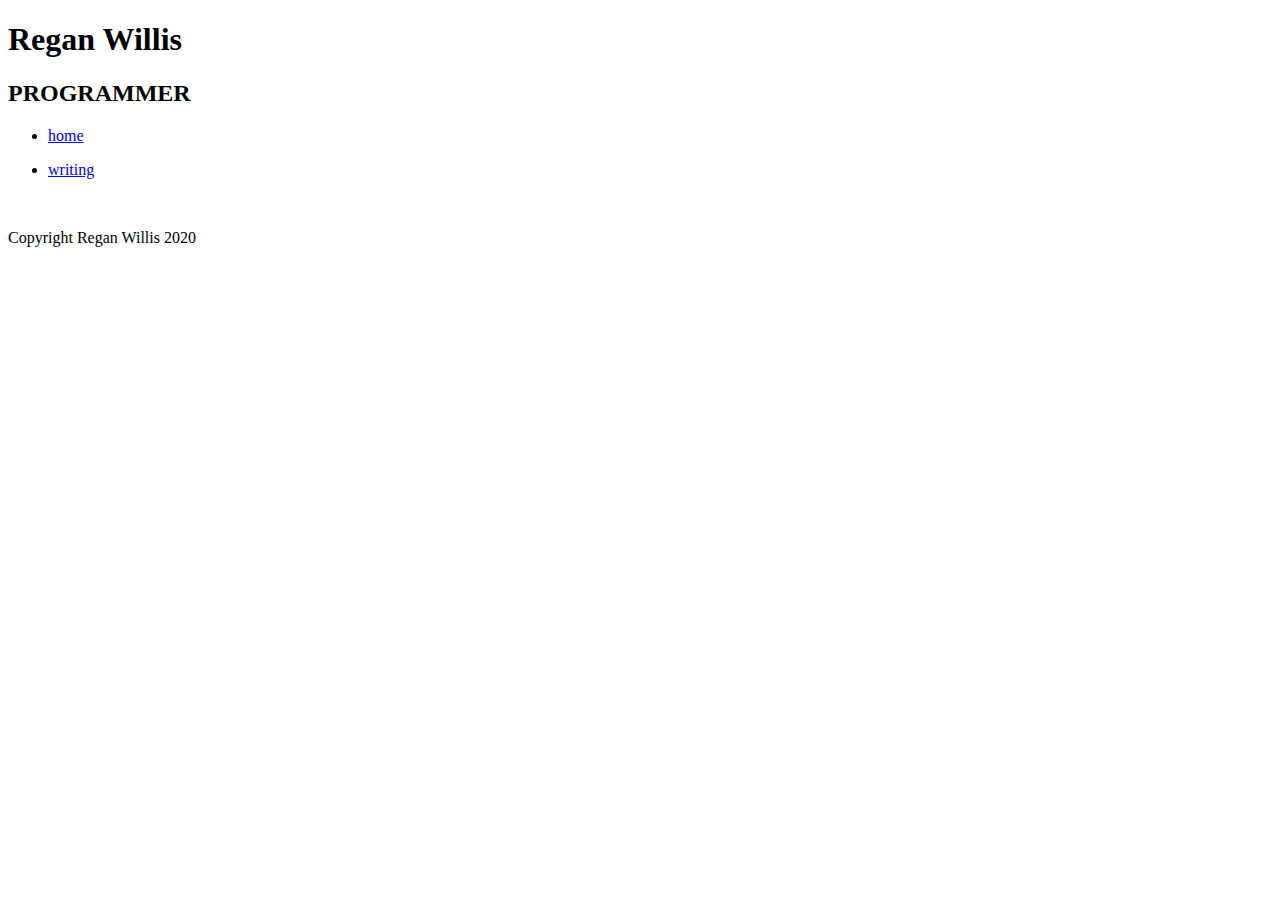
<file: about.html>
<!DOCTYPE html>
<html lang="en">
<head>
    <meta charset="UTF-8">
    <meta name="viewport" content="width=device-width, initial-scale=1.0">
    <meta http-equiv="X-UA-Compatible" content="ie=edge">
    <!--PAGE TITLE-->
    <title>Regan Willis</title>
    <!--LINK TO CSS DOC-->
    <link rel="stylesheet" type="text/css" href = 'https://s3.us-east-2.amazonaws.com/reganwillis-softwaredeveloper.com/style.css'/>
</head>
<body>
        <div class = 'header'>
            <h1>Regan Willis</h1>
            <h2>PROGRAMMER</h2>
            <nav>
                <ul><li><a href='index.html'>home</a></li></ul>
                <ul><li><a href='writing.html'>writing</a></li></ul>
            </nav>
        </div>
        <div class='content'>
            <br>
        </div>
        <div class = 'footer'>
            <p>Copyright Regan Willis 2020</p>
        </div>
</body>
</html>
</file>
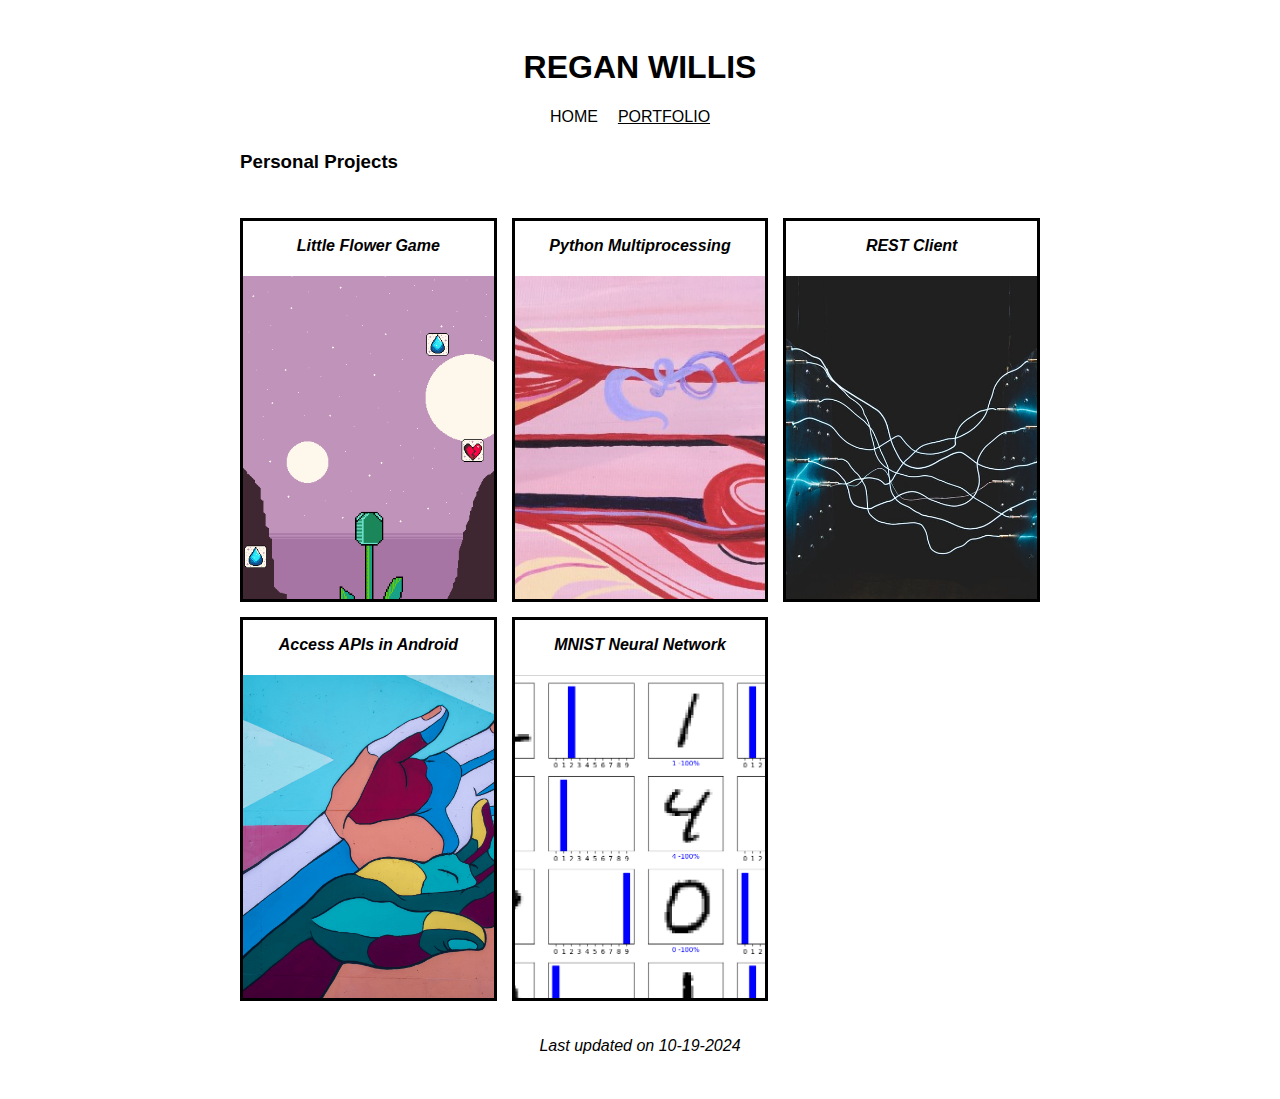
<file: portfolio.html>
<!DOCTYPE html>
<html lang="en">
<head>
    <meta charset="UTF-8">
    <meta name="viewport" content="width=device-width, initial-scale=1.0">
    <meta http-equiv="X-UA-Compatible" content="ie=edge">
    <!--PAGE TITLE-->
    <title>Regan Willis</title>
    <!--LINK TO CSS DOCS-->
    <link rel="stylesheet" type="text/css" href = 'style.css'/>
    <link rel="stylesheet" type="text/css" href = 'portfolio-style.css'/>

</head>
<body>
    <div class = 'header'>
        <h1>REGAN WILLIS</h1>
        <nav>
            <ul><li><a href='index.html'>HOME</a></li></ul>
            <ul id ='curr-page'><li><a href='#'>PORTFOLIO</a></li></ul>
        </nav>
    </div>
	<div class='content'>
		<h3>Personal Projects</h3>
	</div>
    <div class = 'portfolio-container'>
        <div class='portfolio-item'>
            <p>Little Flower Game</p>
            <img src='images/playing.png'>
            <a href="https://reganwillis.github.io/Little-Flower/"><span></span></a>
        </div>
        <div class='portfolio-item'>
            <p>Python Multiprocessing</p>
            <img src='images/multiprocessing-img.jpeg'>
            <a href="https://medium.com/@reganwillis/understanding-multiprocessing-with-python-b2a793be046b"><span></span></a>
        </div>
        <div class='portfolio-item'>
            <p>REST Client</p>
            <img src='images/communication.jpg'>
            <a href="https://s3.us-east-2.amazonaws.com/reganwillis-softwaredeveloper.com/RESTClient.html"><span></span></a>
        </div>
        <div class='portfolio-item'>
            <p>Access APIs in Android</p>
            <img src='images/tim-mossholder-unsplash.jpeg'>
            <a href="https://medium.com/@reganwillis/android-development-querying-an-api-with-java-997384a1e787"><span></span></a>
        </div>
        <div class='portfolio-item'>
            <p>MNIST Neural Network</p>
            <img src='images/MNIST-Neural-Network.png'>
            <a href="https://github.com/reganwillis/MNIST-Neural-Network"><span></span></a>
        </div>
    </div>
    <div class = 'footer'>
        <p>Last updated on 10-19-2024</p>
    </div>
</body>
</html>
</file>
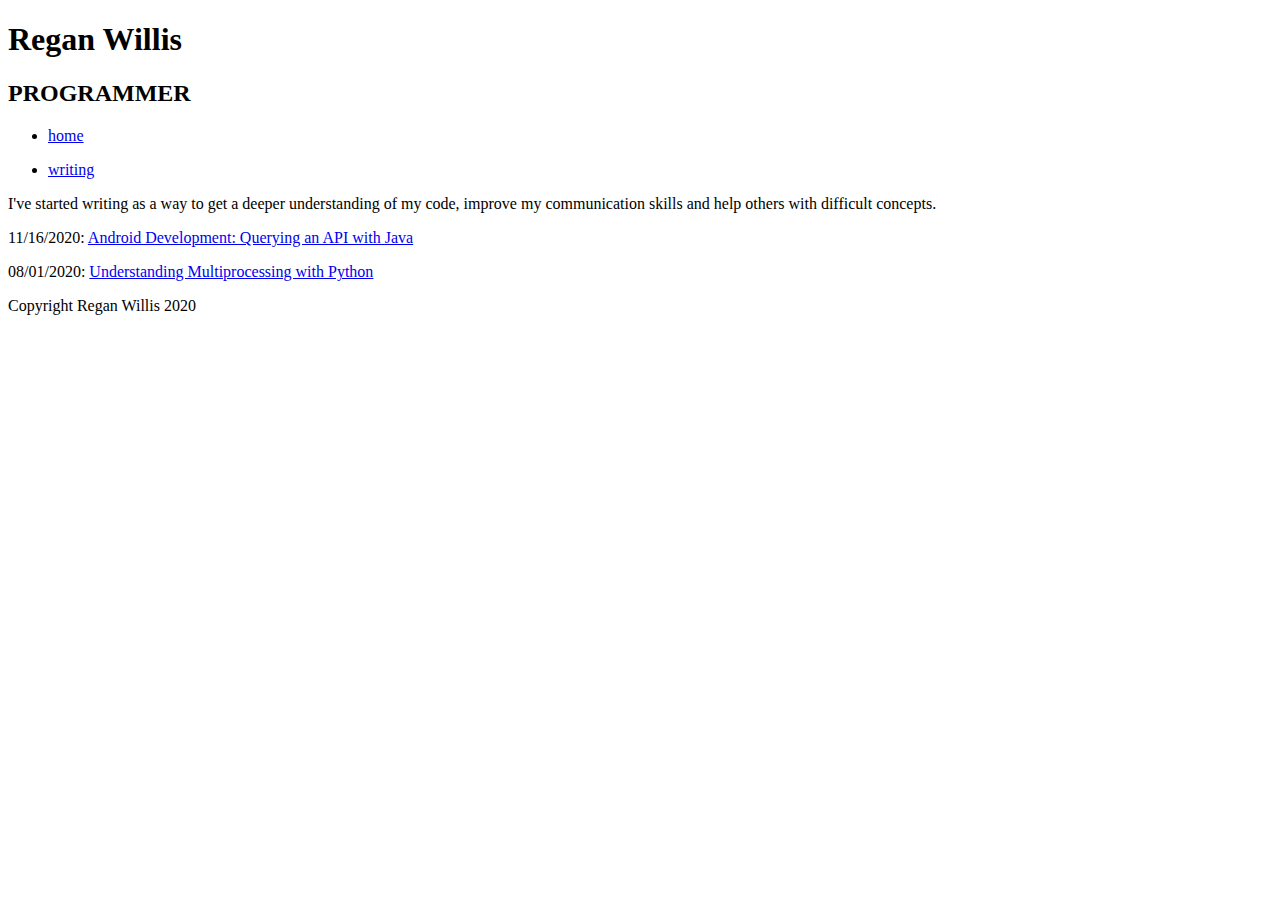
<file: writing.html>
<!DOCTYPE html>
<html lang="en">
<head>
    <meta charset="UTF-8">
    <meta name="viewport" content="width=device-width, initial-scale=1.0">
    <meta http-equiv="X-UA-Compatible" content="ie=edge">
    <!--PAGE TITLE-->
    <title>Regan Willis</title>
    <!--LINK TO CSS DOC-->
    <link rel="stylesheet" type="text/css" href = 'https://s3.us-east-2.amazonaws.com/reganwillis-softwaredeveloper.com/style.css'/>
</head>
<body>
        <div class = 'header'>
            <h1>Regan Willis</h1>
            <h2>PROGRAMMER</h2>
            <nav>
                <ul><li><a href='index.html'>home</a></li></ul>
                <ul><li><a href='#'>writing</a></li></ul>
            </nav>
        </div>
        <div class='content'>
            <p>
                I've started writing as a way to get a deeper understanding of my code, improve my communication skills and help others with difficult concepts.
            </p>
        </div>
        <div class = 'content'>
            <p>11/16/2020: <a href='https://medium.com/@reganwillis/android-development-querying-an-api-with-java-997384a1e787'>Android Development: Querying an API with Java</a></p>
            <p>08/01/2020: <a href='https://medium.com/@reganwillis/understanding-multiprocessing-with-python-b2a793be046b'>Understanding Multiprocessing with Python</a></p>
        </div>
        <div class = 'footer'>
            <p>Copyright Regan Willis 2020</p>
        </div>
</body>
</html>
</file>
<file: style.css>
body {
    padding: 20px;
    margin-left: 200px;
    margin-right: 200px;
    display: flex;
    flex-direction: column;
    font-family: Arial, Helvetica, sans-serif;
}

/* header and footer styling */

.header, .footer {
    display: flex;
    flex-direction: column;
    align-items: center;
}

.footer p {
    font-style: italic;
}

/* content styling */

.content {
    padding: 20px;
    display: flex;
    flex-direction: column;
    align-items: left;
}

.content p, .content h3, img {
    margin-top: 5px;
    margin-bottom: 5px;
}

/* navigation bar */

nav {
    display: flex;
    flex-direction: row;
}

nav ul {
    margin: 0;
    padding: 0;
    padding-right: 20px;
}

nav ul li {
    display: flex;
}

nav ul li a {
    text-decoration: none;
    color: black;
}

#curr-page li a {
    text-decoration: underline;
}

nav ul li a:hover {
    color: red;
}
</file>
<file: portfolio-style.css>
.research-projects-container {
	margin: 20px;
}
.portfolio-container {
    margin: 20px;
    display: grid;
    grid-template-columns: repeat(3, 1fr);
    grid-template-rows: repeat(2, 30vw);
    grid-gap: 15px;
}

@media only screen and (max-width: 1250px) {
    body {
        margin: 0;
    }
    .portfolio-container {
        grid-template-columns: repeat(1, 1fr);
        grid-template-rows: repeat(6, 30vw);
    }
}

.portfolio-container p {
    text-align: center;
    font-style: oblique;
    font-weight: bold;
}

.portfolio-item {
    position: relative;  /*makes div clickable*/
    overflow: hidden;
}

.portfolio-item:hover {
    color: blue;
    border-color: blue;
}

span {
    /*makes div clickable*/
    position: absolute; 
    width: 100%;
    height: 100%;
    top: 0;
    left: 0;
    z-index: 1;
}

span:hover {
    cursor: pointer;
}

.portfolio-item img {
    height: auto;
    width: auto;
    height: 100%;
    width: 100%;
    object-fit: cover;
}

.portfolio-container div {
    border-style: solid;
}
</file>
